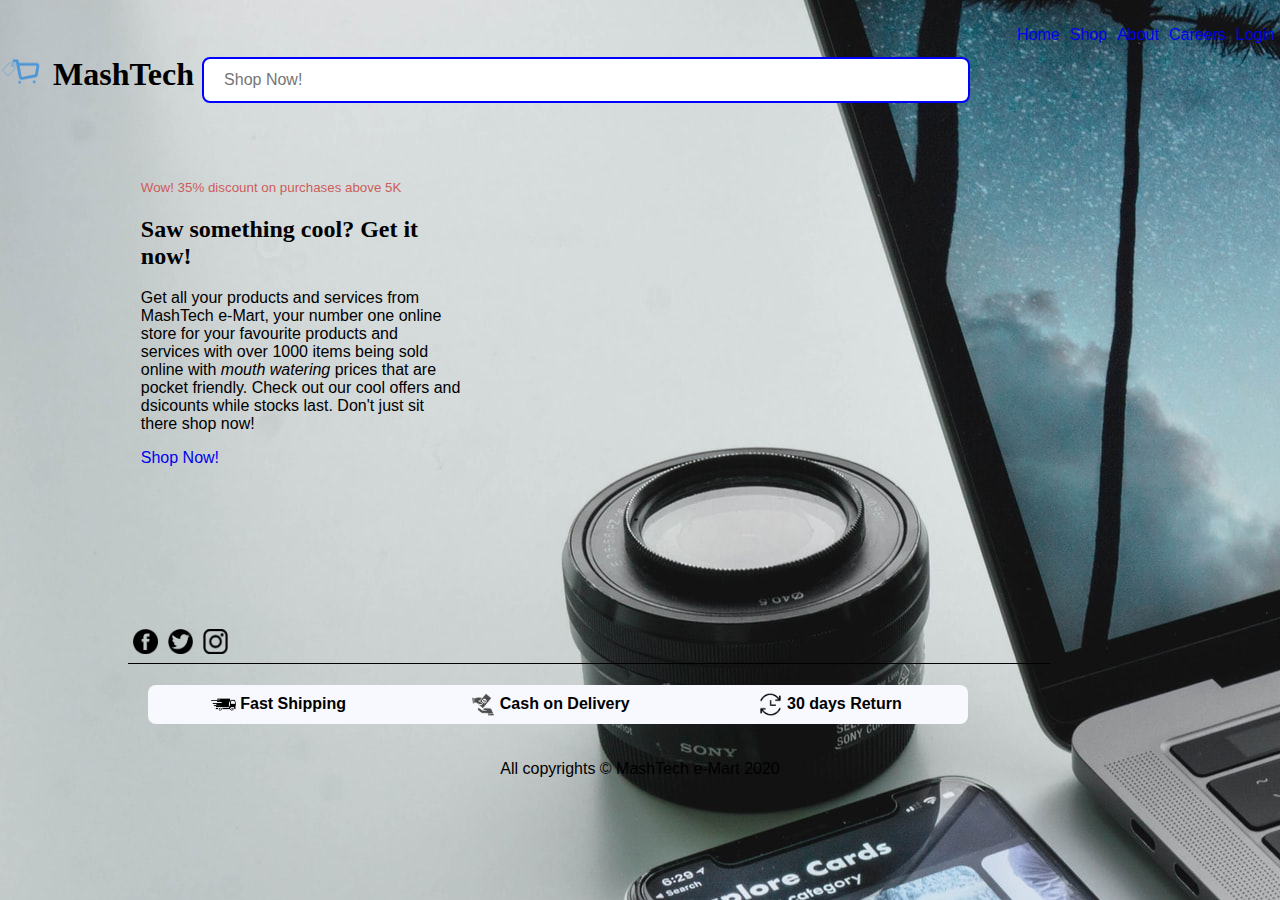
<file: myWebsite2/index.html>
<!DOCTYPE html>
<html lang="en">
<head>
    <title>MashTech e-Markt</title>
    <meta charset="utf-8">
    
    <link rel="icon" href="icons/logo.png" type="image/icon type">
    <link rel="stylesheet" href="styles/home.css" type="text/css" >
</head>
    
<body>
    <div id="nav">
        <ul>
            <li><a href="index.html">Home</a></li>
            <li><a href="shop.html">Shop</a></li>
            <li><a href="contact.html">About</a></li>
            <li><a href="careers.html">Careers</a></li>
            <li><a href="signin.html">Login</a></li>
        </ul>
    </div>
    
    <div id="header">
        <h1>
            <form action="/search.asp" method="post">
                <label for="search"><img src="icons/logo.png" alt="logo" width="45" height="45" class="logo" align="top"> MashTech</label>
                <input type="text" name="search" id="search" placeholder="Shop Now!">
            </form>
            
        </h1>
    </div>
    
    <div id="main">
        <p style="color: indianred"><small>Wow! 35% discount on purchases above 5K</small></p>
        <h2>Saw something cool? Get it now!</h2>
        <p>Get all your products and services from MashTech e-Mart, your number one online store for your favourite products and services with over 1000 items being sold online with <em>mouth watering</em> prices that are pocket friendly. Check out our cool offers and dsicounts while stocks last. Don't just sit there shop now!
        </p>
    
        <a href="shop.html">Shop Now!</a>
    </div>
    
    <div id="footer">
        <ul>
            <li><a href="http://www.facebook.com/mashtech"><img src="icons/facebook.png" alt="facebook" width="25" height="25"></a></li>
            <li><a href="http://www.twitter.com/newtonrapando"><img src="icons/twitter.png" alt="facebook" width="25" height="25"></a></li>
            <li><a href="http://www.instagram.com/newton_rapando"><img src="icons/instagram.png" alt="facebook" width="25" height="25"></a></li>
        </ul>
        
        <table>
            <tr>
                <th><img src="icons/shipping.png" alt="shipping" width="25" height="25" align="center"> Fast Shipping</th>
                <th><img src="icons/cash.png" alt="cash" width="25" height="25" align="center"> Cash on Delivery</th>
                <th><img src="icons/return.png" alt="return" width="25" height="25" align="center"> 30 days Return</th>
            </tr>
        </table>
        <p>All copyrights &copy; MashTech e-Mart 2020</p>
    </div>
       
</body>    

</html>
</file>
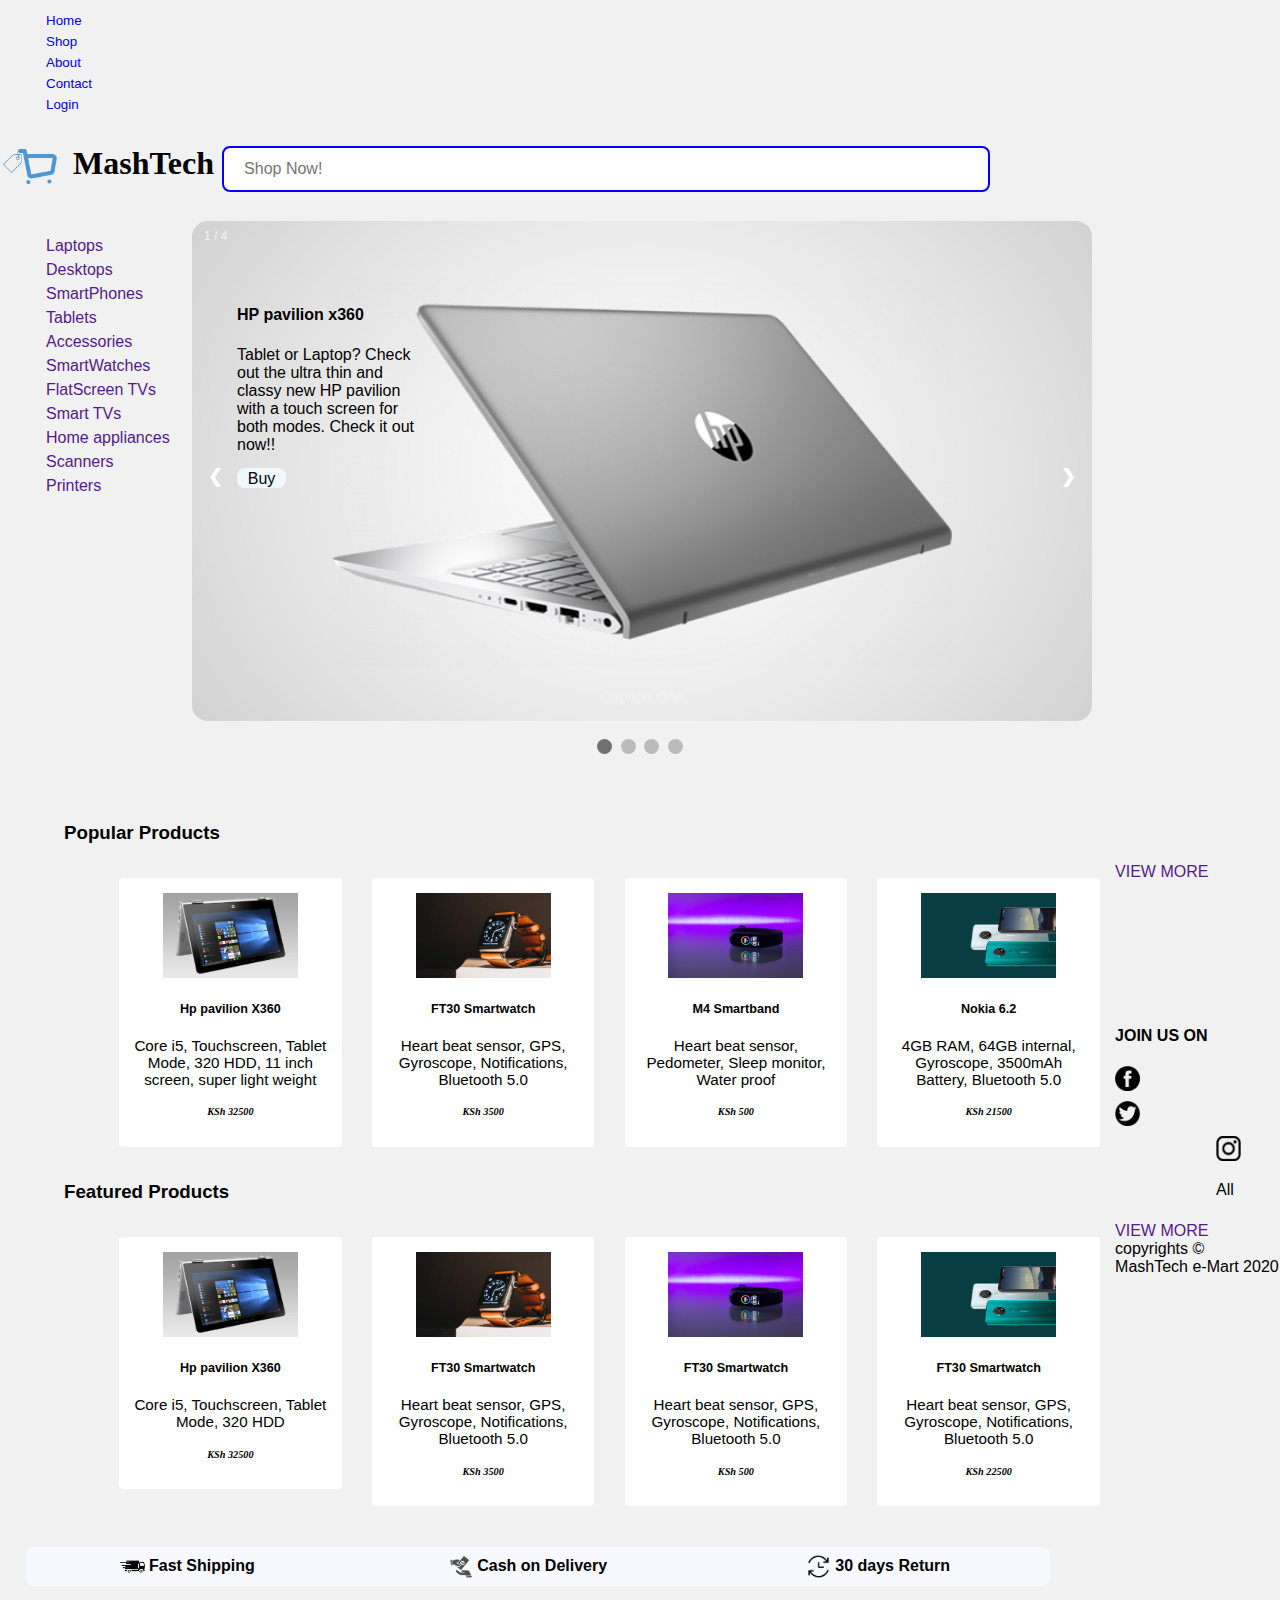
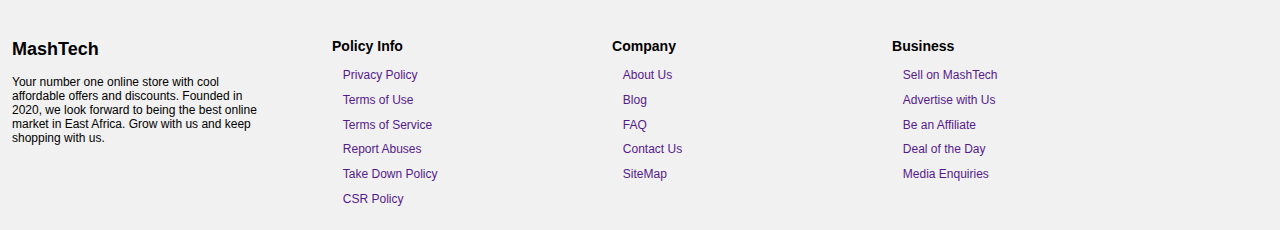
<file: myWebsite2/shop.html>
<!DOCTYPE html>

<html>
    <head>
        <title>Shop Now!</title>
        <meta charset="utf-8">
        <link rel="icon" href="icons/logo.png" type="image/icon type">
        <link rel="stylesheet" href="styles/shop.css" type="text/css">
    </head>
    
    <body>
    
                
        <div id="nav">
            <small>
                <ul>
                    <li><a href="index.html">Home</a></li>
                    <li><a href="shop.html">Shop</a></li>
                    <li><a href="info.html">About</a></li>
                    <li><a href="contact.html">Contact</a></li>
                    <li><a href="signin.html">Login</a></li>
                </ul>
		    </small>
		</div>
		
		<div id="header">
            <h1><form action="/search.asp" method="post">
                <label for="search"><img src="icons/logo.png" alt="logo" width="65" height="65" class="logo" align="center"> MashTech</label>
				<input type="text" name="search" id="search" placeholder="Shop Now!">
            </form></h1>
        </div> 
        
        <div id="categories">
            <ul>
                <li><a href="">Laptops</a></li>
                <li><a href="">Desktops</a></li>
                <li><a href="">SmartPhones</a></li>
                <li><a href="">Tablets</a></li>
                <li><a href="">Accessories</a></li>
                <li><a href="">SmartWatches</a></li>
                <li><a href="">FlatScreen TVs</a> </li>
                <li><a href="">Smart TVs</a></li>
                <li><a href="">Home appliances</a></li>
                <li><a href="">Scanners</a></li>
                <li><a href="">Printers</a></div></li>
            </ul>
        
        </div>
        <div class="slideshow-container">
            <div class="mySlides fade">
                <div class="numbertext">1 / 4</div>
                <img src="products/hp1.jpg" style="width:100%">
                <div class="description">
                    <h4>HP pavilion x360</h4>
                    <p>Tablet or Laptop? Check out the ultra thin and classy new HP pavilion 
                        with a touch screen for both modes. Check it out now!!</p>
                    <a href="product.html">Buy</a>
                </div>
                <div class="text">Caption One</div>
            </div>
            
            <div class="mySlides fade">
                <div class="numbertext">2 / 4</div>
                <img src="products/jens-kreuter-PKnn-nXCNhs-unsplash.jpg" style="width:100%">
               <div class="description" style="color:white">
                   <h3>FT30 Smart Watch</h3>
                   <p>Read and reply messages, get weather updates, receive and make calls!! 
                       It is more than a smartwatch. Buy while stocks last!</p>
                   <a href="product.html">Buy</a>
                </div>
                <div class="text">Caption Two</div>
            </div>
            
            <div class="mySlides fade">
                <div class="numbertext">3 / 4</div>
                <img src="products/nokia-6-2_156803215270.jpg" style="width:100%">
                <div class="description">
                   <h3>Nokia 6.2</h3>
                   <p>Check out the new Nokia 6.2 with features that will blow up your and 
                       a very cheap and affordable price. Wow Nokia is back but with the latest android version.</p>
                   <a href="product.html">Buy</a>
                </div>
                <div class="text">Caption Three</div>
            </div>
            
            <div class="mySlides fade">
                <div class="numbertext">4 / 4</div>
                <img src="products/M4.jpg" style="width:100%">
                <div class="description">
                    <h3>M4 Smartband</h3>
                    <p>Trying to keep fit? Meet your daily targets with the new M4 smartband. 
                        Measures heartbeat, distance covered, body temperature to ensure you are 
                        healthy. It comes with cool apps to help you evaluate and analyse your targets.
                         Check it out now!!</p>
                    <a href="product.html">Buy</a>
                </div>
                <div class="text">Caption Four</div>
            </div>
            
            <a class="prev" onclick="plusSlides(-1)">&#10094;</a>
            <a class="next" onclick="plusSlides(1)">&#10095;</a>
        </div>
        
        <br>
        <div style="text-align:center">
            <span class="dot" onclick="currentSlide(1)"></span>
            <span class="dot" onclick="currentSlide(2)"></span>
            <span class="dot" onclick="currentSlide(3)"></span>
            <span class="dot" onclick="currentSlide(4)"></span>
        </div>
        <div id="popular_products">
            
            <h3>Popular Products</h3>
           
                <ul>
                    <li>
                        <img src="products/hp2.jpg" alt="hp2" width="135" height="85">
                        <h5>Hp pavilion X360</h5>
                        <p>Core i5, Touchscreen, Tablet Mode, 320 HDD, 11 inch screen, super light weight</p>
                        <p style="font-size: 0.9em"><span class="price">KSh 32500</span></p>
                    </li>
                    <li>
                        <img src="products/FT30.jpg" alt="FT30" width="135" height="85">
                        <h5>FT30 Smartwatch</h5>
                        <p>Heart beat sensor, GPS, Gyroscope, Notifications, Bluetooth 5.0</p>
                        <p style="font-size: 0.9em"><span class="price">KSh 3500</span></p>
                    
                    </li>
                    
                    <li>
                        <img src="products/M4.jpg" alt="FT30" width="135" height="85">
                        <h5>M4 Smartband</h5>
                        <p>Heart beat sensor, Pedometer, Sleep monitor, Water proof</p>
                        <p style="font-size: 0.9em"><span class="price">KSh 500</span></p>
                    
                    </li>
                    
                    <li>
                        <img src="products/nokia-6-2_156803215270.jpg" alt="Nokia 6.2" width="135" height="85">
                        <h5>Nokia 6.2</h5>
                        <p>4GB RAM, 64GB internal, Gyroscope, 3500mAh Battery, Bluetooth 5.0</p>
                        <p style="font-size: 0.9em"><span class="price">KSh 21500</span></p>
                    
                    </li>
                </ul>
            
            <a href="">VIEW MORE</a>
        </div>
        
        <br>
        
        <div id="featured_products">
            
            <h3 style="float: left">Featured Products</h3>
            
                <ul>
                    <li>
                        <img src="products/hp2.jpg" alt="hp2" width="135" height="85">
                        <h5>Hp pavilion X360</h5>
                        <p>Core i5, Touchscreen, Tablet Mode, 320 HDD</p>
                        <p style="font-size: 0.9em"><span class="price">KSh 32500</span></p>
                    </li>
                    <li>
                        <img src="products/FT30.jpg" alt="FT30" width="135" height="85">
                        <h5>FT30 Smartwatch</h5>
                        <p>Heart beat sensor, GPS, Gyroscope, Notifications, Bluetooth 5.0</p>
                        <p style="font-size: 0.9em"><span class="price">KSh 3500</span></p>
                    </li>
                    
                    <li>
                        <img src="products/M4.jpg" alt="M4" width="135" height="85">
                        <h5>FT30 Smartwatch</h5>
                        <p>Heart beat sensor, GPS, Gyroscope, Notifications, Bluetooth 5.0</p>
                        <p style="font-size: 0.9em"><span class="price">KSh 500</span></p>
                    </li>
                    
                    <li>
                        <img src="products/nokia-6-2_156803215270.jpg" alt="Nokia 6.2" width="135" height="85">
                        <h5>FT30 Smartwatch</h5>
                        <p>Heart beat sensor, GPS, Gyroscope, Notifications, Bluetooth 5.0</p>
                        <p style="font-size: 0.9em"><span class="price">KSh 22500</span></p>
                    </li>
                </ul>
            
            <a style="float: left" href="">VIEW MORE</a>
        </div>
        
        <div id="footer">
            
        <table>
            <tr>
                <th><img src="icons/shipping.png" alt="shipping" width="25" height="25" align="center"> Fast Shipping</th>
                <th><img src="icons/cash.png" alt="cash" width="25" height="25" align="center"> Cash on Delivery</th>
                <th><img src="icons/return.png" alt="return" width="25" height="25" align="center"> 30 days Return</th>
            </tr>
        </table>
        
            
            <div class="miscallenious">
                <h2>MashTech</h2>
                <p>Your number one online store with cool affordable offers and discounts. Founded in 2020, we look forward to being the best online market in East Africa. Grow with us and keep shopping with us. </p>
            
            </div>
            
            <div class="miscallenious">
                
                <ul>
                    <li><h3>Policy Info</h3></li>
                    <li><a href="">Privacy Policy</a></li>
                    <li><a href="">Terms of Use</a></li>
                    <li><a href="">Terms of Service</a></li>
                    <li><a href="">Report Abuses </a></li>
                    <li><a href="">Take Down Policy</a></li>
                    <li><a href="">CSR Policy</a></li>
                </ul>
            </div>
            
            <div class="miscallenious">
               
                <ul>
                    <li><h3>Company</h3></li>
                    <li><a href="">About Us</a></li>
                    <li><a href="">Blog</a></li>
                    <li><a href="">FAQ</a></li>
                    <li><a href="">Contact Us</a></li>
                    <li><a href="">SiteMap</a></li>
                </ul>
                
            </div>
            
            <div class="miscallenious">

                <ul>
                    <li><h3>Business</h3></li>
                    <li><a href="">Sell on MashTech</a></li>
                    <li><a href="">Advertise with Us</a></li>
                    <li><a href="">Be an Affiliate</a></li>
                    <li><a href="">Deal of the Day</a></li>
                    <li><a href="">Media Enquiries</a></li>
                </ul>
            </div>
            
            <h4 style="text-align: left">JOIN US ON</h4>
            <ul>
            <li><a href="http://www.facebook.com/mashtech"><img src="icons/facebook.png" alt="facebook" width="25" height="25"></a></li>
            <li><a href="http://www.twitter.com/newtonrapando"><img src="icons/twitter.png" alt="facebook" width="25" height="25"></a></li>
            <li><a href="http://www.instagram.com/newton_rapando"><img src="icons/instagram.png" alt="facebook" width="25" height="25"></a></li>
            </ul>
            
            <p>All copyrights &copy; MashTech e-Mart 2020</p>
        </div>
        
        <script>
            var slideIndex = 1;
            showSlides(slideIndex);
            
            function plusSlides(n) {
                showSlides(slideIndex += n);
            }
            
            function currentSlide(n) {
                showSlides(slideIndex = n);
            }
            function showSlides(n) {
                var i;
                var slides = document.getElementsByClassName("mySlides");
                var dots = document.getElementsByClassName("dot");
                
                if (n > slides.length) {slideIndex = 1}    
                if (n < 1) {slideIndex = slides.length}
                
                for (i = 0; i < slides.length; i++) {
                    slides[i].style.display = "none";  
                }
        
                for (i = 0; i < dots.length; i++) {
                    dots[i].className = dots[i].className.replace(" active", "");
                }
                slides[slideIndex-1].style.display = "block";  
                dots[slideIndex-1].className += " active";
            }
            
            

        </script>

        
    </body>
</html>
</file>
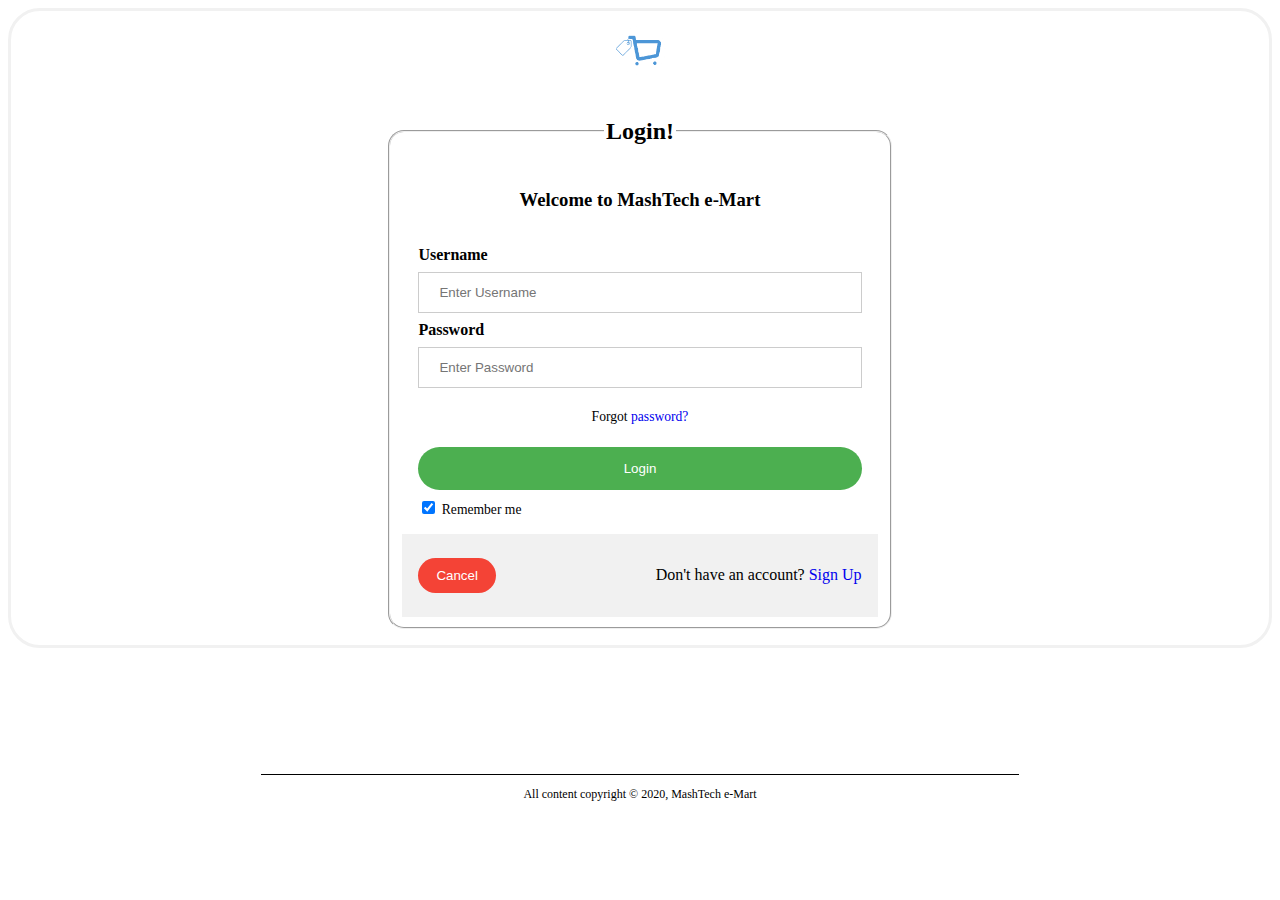
<file: myWebsite2/signin.html>
<!DOCTYPE html>
<html>
    <head>
	    <meta charset="utf-8"> 
		<title>SignIn</title>
		<link rel="stylesheet" href="styles/signin.css" type="text/css">
		<link rel="icon" href="icons/logo.png" type="image/icon type">
	</head>
	 
	<body>
	    <form action="action_page.php" method="post">
		    <div class="logo">
			    <img src="icons/logo.png" alt="logo" width="55" height="55">
			</div>
			<fieldset>
			<legend><h2>Login!</h2></legend>
			<h3>Welcome to MashTech e-Mart</h3>
			<div class="container">
			    <label for="uname"><b>Username</b></label>
				<input type="text" placeholder="Enter Username" name="uname" required>
				<label for="psw"><b>Password</b></label>
				<input type="password" placeholder="Enter Password" name="psw" required>
				 <span class="psw"><p>Forgot <a href="#">password?</a></p>
				<button type="submit">Login</button>
				<label>
				<input type="checkbox" checked="checked" name="remember"> Remember me
				</label>
			</div>
			 
			<div class="container" style="background-color:#f1f1f1">
			    <button type="button" class="cancelbtn">Cancel</button>
				<span class="visitor">Don't have an account? <a href="signup.html">Sign Up</a></span>
			</div>
			</fieldset>
	    </form>
		
		<div id="footer">
		    <p>All content copyright &copy; 2020, MashTech e-Mart</p>
		</div>
		
		<script>
		    // Get the modal
			var modal = document.getElementById('id01');
			// When the user clicks anywhere outside of the modal, close it
			window.onclick = function(event) {
			    if (event.target == modal) {
				    modal.style.display = "none";
					}
				}
        </script>
	</body>


</html>
</file>
<file: myWebsite2/styles/home.css>
@charset "UTF-8";

body {
    font-family: Helvetica, sans-serif;
    font: 100%;
    margin: auto;
	background-size: cover;
    background: whitesmoke url(../clipart/nelson.jpg) top left fixed;
    
}

h1, h2, h3, h4 {
    font-family: Georgia, serif;
}

#nav {
    float: left;
    width: 100%;
    margin: auto;
}

#nav ul {
    float: right;
}

ul {
    list-style-type: none;
    margin: 0;
    padding: 0;
}

ul li {
    float: left;
}

ul li a {
    display: block;
    margin: 5px;
}


a {
    text-decoration: none;
}

#nav a:hover {color: white;}

input[type=text] {
    width: 60%;
    padding: 12px 20px;
    margin: 8px 0;
    border: 2px solid blue;
    box-sizing: border-box;
    border-radius: .5em;
    font-size: 16px;
}

#main {
    width: 25%;
    margin: 1em 45% 1em 10%;
    float: left;
    padding: 1%;
    
}

#footer {
    float: left;
    margin: 10% 20% 2em 10%;
    width: 80%;
}

#footer ul {
    width: 90%;
    border-bottom: 1px solid black;
    float: left;
}

table {
    float: left;
    width: 80%;
    margin: 2%; 
    background-color: ghostwhite;
    border-radius: .5em;
    padding: .25em
}

#footer p {
    float:left;
    width: 100%;
    text-align: center;
}
</file>
<file: myWebsite2/styles/shop.css>
@charset "UTF-8";

*{box-sizing: border-box}

body {
    font: 100% Calibri, sans-serif;
    margin: 0;
    background-color: #f1f1f1;
    
}

header {
    margin-top: .1%;
    position: fixed;
    width: 100%;
    background-color: whitesmoke;
}

.mySlides {
    display: none;
}

.slideshow-container {
    max-width: 900px;
    margin: 0 2% 0 15%;
    position: relative;}

.slideshow-container img {
    max-height: 500px;
    vertical-align: middle;
    border-radius: 1em;
}

.prev, .next {
    cursor: pointer;
    position: absolute;
    top: 50%;
    width: auto;
    padding: 16px;
    margin-top: -22px;
    color: white;
    font-weight: bold;
    font-size: 18px;
    transition: 0.6s ease;
    border-radius: 0 3px 3px 0;
    user-select: none;
}

.next {
    right: 0;
    border-radius: 3px 0 0 3px;
}

.prev:hover, .next:hover {
    background-color: rgba(0, 0, 0, 0.8); 
}

.text {
     color: #f2f2f2;
    font-size: 15px;
    padding: 8px 12px;
    position: absolute;
    bottom: 8px;
    width: 100%;
    text-align: center;
}

.numbertext {
      color: #f2f2f2;
      font-size: 12px;
      padding: 8px 12px;
      position: absolute;
      top: 0;
}
            
.description {
    width: 20%;
    float: left;
    position: absolute;
    top: 4em;
    margin-left: 5%;
}
            
/* The dots/bullets/indicators */
.dot {
    cursor: pointer;
    height: 15px;
    width: 15px;
    margin: 0 2px;
    background-color: #bbb;
    border-radius: 50%;
    display: inline-block;
    transition: background-color 0.6s ease;
}
            
.active, .dot:hover {
    background-color: #717171;
}
            
/* Fading animation */
.fade {
    -webkit-animation-name: fade;
    -webkit-animation-duration: 1.5s;
    animation-name: fade;
    animation-duration: 1.5s;
}
            
@-webkit-keyframes fade {
    from {opacity: .4} 
    to {opacity: 1}
}
            
@keyframes fade {
    from {opacity: .4} 
    to {opacity: 1}
}
/* On smaller screens, decrease text size */
@media only screen and (max-width: 300px) {
    .prev, .next,.text {font-size: 11px}
}

h1 {
    font-family: Garamond;
}

nav {
    width: 100%;
    float: left;
    margin: auto;
    font-size: .75em;
    /*position: fixed;*/
}

nav ul {
    float: right;
    margin: 0;
    padding: 0;
}

ul {
    list-style-type: none;
}

nav ul li { float: left;}

ul li a {
    
    display: block;
    margin: 6px;
}

a {
    text-decoration: none;
}

main {
    width: 100%;
    /*margin: 1em 45% 1em 10%;*/
    float: left;
    padding-top: 11%;
}

input[type=text]{
    width: 60%;
    padding: 12px 20px;
    margin: 8px 0;
    box-sizing: border-box;
    font-size: 16px;
    border-radius: .5em;
    border: 2px solid blue;
}

#popular_products, #featured_products {
    width: 90%;
    margin: 5% 5%;
    
}

#popular_products li, #featured_products li {
    width: 20%;
    font-size: 0.95em;
    padding: 1em;
    background-color: white;
    margin: 1em 1em;
    text-align: center;
    border-radius: .25em;
    float: left;
}

#featured_products h3 {
    width: 100%;
}

footer {
    float: left;
    margin: 0 10% 0 10%;
}

#categories {
    margin: 0;
    float: left;
}

.miscallenious {
    float: left;
    text-align: left;
    margin: 1em;
    font-size: 0.75em;
    width: 20%;
}

table {
    float: left;
    width: 80%;
    margin: 2%; 
    background-color: ghostwhite;
    border-radius: .5em;
    padding: .25em
}

footer {
    float: left;
    margin: 1% 20% 2em 10%;
    width: 80%;
}

footer h4 {
    float:left;
    width: 100%;
    text-align: left;
}

footer ul {
    width: 100%;
    /*border-bottom: 1px solid black;*/
    float: left;
}

footer ul li a img {
    display: block;
    float: left;
    margin: .5em;
    
}

footer ul {
    margin: -2% -5%;
}

.copyright {
    text-align: center;
    font-size: .75em;
    float: left;
    width: 100%;
    margin: 5% 1%;
}

.price {
    font: italic bold 0.75em Verdana;
}

.description a {
    color: black;
    background-color: aliceblue;
    border-radius: .5em;
    padding: 1% 6% 1% 6%;
}

.miscallenious a {
    display: block;
    margin: 5% 5%;
}

.miscallenious i {
    margin-right: 3%;
    
}

#social_media, #contacts {
    float: left;
    width: 100%;
}

#social_media a {
    margin-right: .5%;
}
</file>
<file: myWebsite2/styles/signin.css>
@charset "UTF-8;

body {
	/*background-color: whitesmoke;*/
		background: url(clipart/city.jpg) no-repeat top fixed;

}

/* Bordered form */
form {
	border: 3px solid #f1f1f1;
    border-radius: 2em;
}

/* Full-width inputs */
input[type=text], input[type=password] {
	width: 100%;
	padding: 12px 20px;
	margin: 8px 0;
	display: inline-block;
	border: 1px solid #ccc;
	box-sizing: border-box;
}

/* Set a style for all buttons */
button {
	background-color: #4CAF50;
    color: white;
    padding: 14px 20px;
    margin: 8px 0;
    border: none;
    cursor: pointer;
    width: 100%;
	border-radius: 2em;
}

/* Add a hover effect for buttons */
button:hover {
  opacity: 0.8;
}

/* Extra style for the cancel button (red) */
.cancelbtn {
  width: auto;
  padding: 10px 18px;
  background-color: #f44336;
}

/* Center the avatar image inside this container */
.logo {
  text-align: center;
  margin: 12px 0 6px 0;
}

/* Avatar image 
img.logo {
  width: 40%;
  border-radius: 50%;
}*/

/* Add padding to containers */
.container {
  padding: 16px;
}

/* The "Forgot password" text */
span.visitor {
  float: right;
  padding-top: 16px;
}

span.psw {
	text-align: center;
	font-size: .85em;
}

span.psw a {text-decoration: none;}

span.visitor a {text-decoration: none;}

/* Change styles for span and cancel button on extra small screens */
@media screen and (max-width: 300px) {
  span.visitor {
    display: block;
    float: none;
  }
  .cancelbtn {
    width: 100%;
  }
}

fieldset {
	border-radius: 1em;
	margin: 1em 30% 1em 30%;
}

legend {
	text-align: center;
}


#footer {
	text-align: center;
	width: 60%;
	margin: 10% 30% 1em 20%;
	border-top: .5px solid black;
	font-size: 0.75em;
}

h3 {
	text-align: center;
}

#container p {
	text-align: center;
}
</file>
